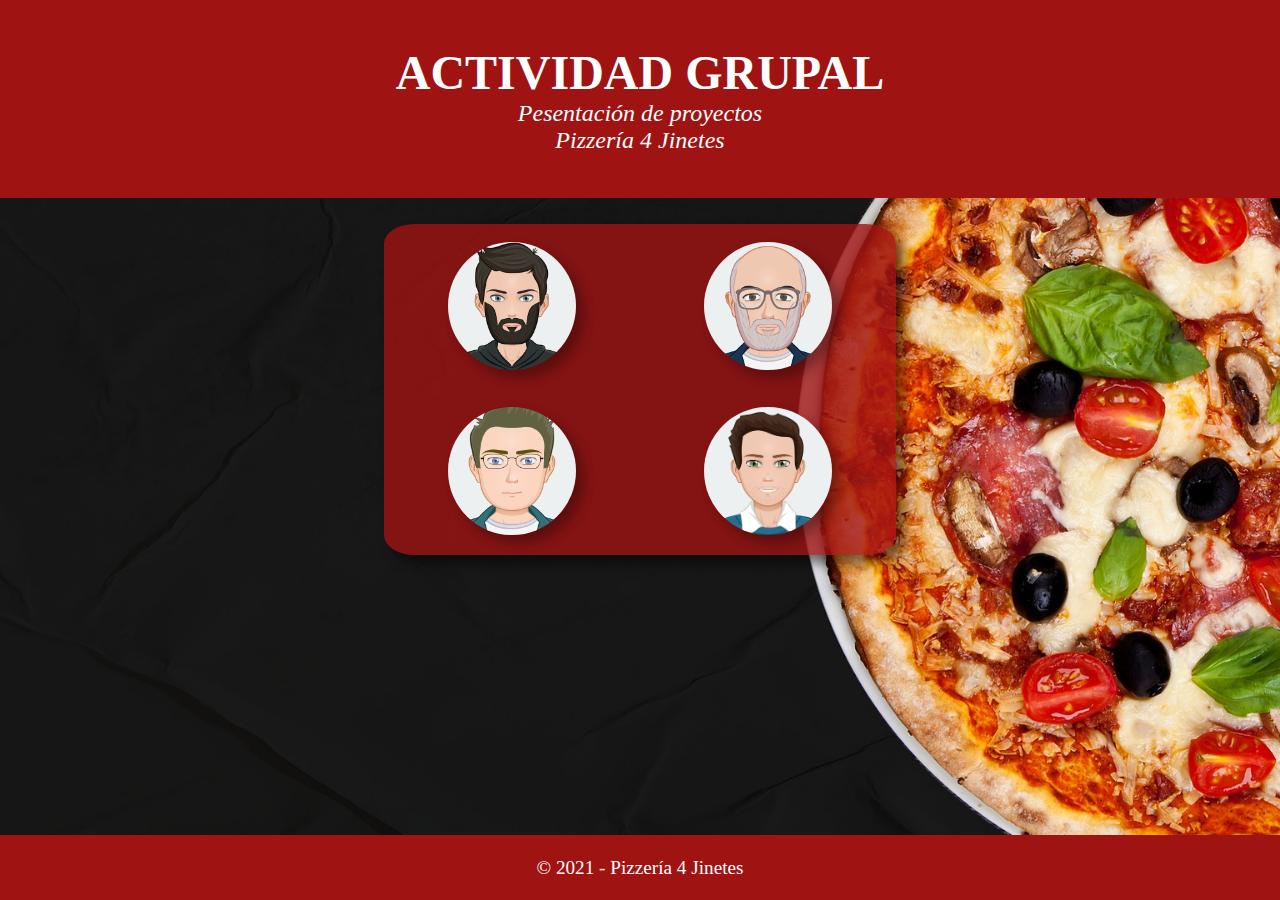
<file: index.html>
<!DOCTYPE html>
<html lang="es">
<head>
    <meta charset="UTF-8">
    <meta http-equiv="X-UA-Compatible" content="IE=edge">
    <meta name="viewport" content="width=device-width, initial-scale=1.0">
    <title>Actividad 3 GRUPAL - INDICE</title>
    <script defer src="scripts/script.js"></script>
    <link rel="stylesheet" href="styles/style.css">
</head>
<body>
    <div class="contenedor">
        <header>
            <div>
                <h1>ACTIVIDAD GRUPAL</h1>
                <h2>Pesentación de proyectos</h2>
                <h2>Pizzería 4 Jinetes</h2>
            </div>
        </header>

        <div class="imagenes">
            <div>
                <a href="alvaro/index.html" target="_blank"><img src="images/avatar-alvaro.png" id="img" alt="Alvaro" class="imagen_autor"></a>
            </div>
            <div>
                <a href="joseAntonio/index.html" target="_blank"><img src="images/avatar-jose.png" alt="Jose Antonio" class="imagen_autor"></a>
            </div>
            <div>
                <a href="raul/index.html" target="_blank"><img src="images/avatar-raul.png" alt="Raul" class="imagen_autor"></a>
            </div>
            <div>
                <a href="migue/index.html" target="_blank"><img src="images/avatar-migue.png" alt="Miguel" class="imagen_autor"></a>
            </div>
            
        </div>


        <footer>
            <p>&copy; 2021 - Pizzería 4 Jinetes</p>
        </footer>
    </div>
</body>
</html>
</file>
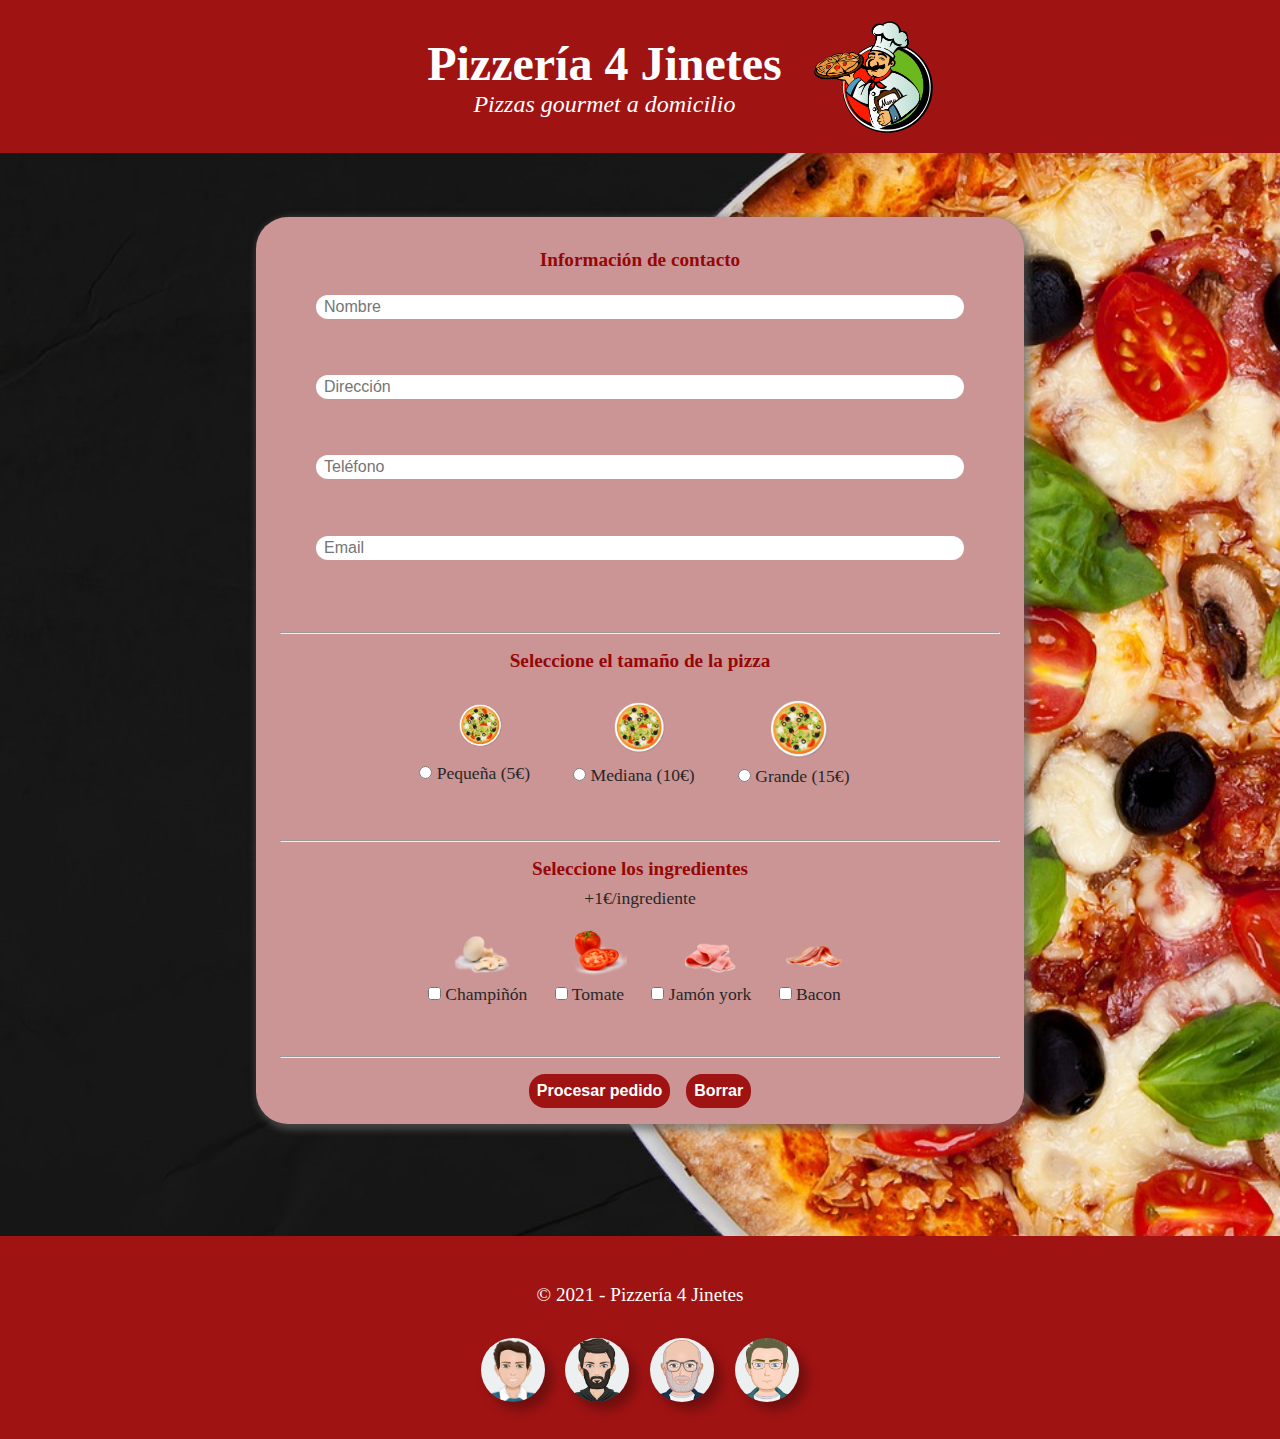
<file: Alvaro/index.html>
<!DOCTYPE html>
<html lang="en">
<head>
    <meta charset="UTF-8">
    <meta http-equiv="X-UA-Compatible" content="IE=edge">
    <meta name="viewport" content="width=device-width, initial-scale=1.0">
    <title>Actividad 3</title>
    <script defer src="scripts/script.js"></script>
    <link rel="stylesheet" href="styles/style.css">
</head>
<body>
    <header>
        <div>
            <h1>Pizzería 4 Jinetes</h1>
            <h2>Pizzas gourmet a domicilio</h2>
        </div>
        <img src="images/pizza.png" alt="logo pizza" class="logo">
    </header>

    <form action="ejemplo.php" method="POST" id="formulario">
        <div class="bloque bloque_1">
            <h3>Información de contacto</h3>
            <input type="text" id="nombre" name="nombre" placeholder="Nombre" class="input input_nombre"><br>
            <div class="mensajeError mensajeError1"></div>
            <input type="text" id="dir" name="direccion" placeholder="Dirección" class="input input_dir"><br>
            <div class="mensajeError mensajeError2"></div>
            <input type="tel" id="tlf" name="telefono" placeholder="Teléfono" class="input input_tel"><br>
            <div class="mensajeError mensajeError3"></div>
            <input type="email" id="email" name="email" placeholder="Email" class="input input_email"><br>
            <div class="mensajeError mensajeError4"></div>
        </div>
        <hr>

        <div class="bloque bloque_2">
            <h3>Seleccione el tamaño de la pizza</h3>
            <div class="contenedor_pizzas">      
                <div class="contenedor_tamano">
                    <img src="images/icono_pizza.png" alt="icono pizza" class="icono_pizza icono_pizza_1">
                    <div>
                        <input type="radio" id="pequeña" name="tamaño" value="pequeña" class="radio" data-id="5">
                        <label for="pequeña">Pequeña (5&euro;)</label>
                    </div>
                </div>

                <div class="contenedor_tamano">
                    <img src="images/icono_pizza.png" alt="icono pizza" class="icono_pizza icono_pizza_2">
                    <div>
                        <input type="radio" id="mediana" name="tamaño" value="mediana" class="radio" data-id="10">
                        <label for="mediana">Mediana (10&euro;)</label>
                    </div>
                </div>

                <div class="contenedor_tamano">
                    <img src="images/icono_pizza.png" alt="icono pizza" class="icono_pizza icono_pizza_3">
                    <div>
                        <input type="radio" id="grande" name="tamaño" value="grande" class="radio" data-id="15">
                        <label for="grande">Grande (15&euro;)</label>
                    </div>
                </div>
            </div>
            <div class="mensajeError mensajeError5"></div>
        </div>
        <hr>

        <div class="bloque bloque_3">
            <h3>Seleccione los ingredientes</h3>
            <p>+1&euro;/ingrediente</p>
            <div class="contenedor_ingredientes">
                <div class="cont_ingred">
                    <img src="images/champi.png" alt="champiñon" class="ingrediente">
                    <div>
                        <input type="checkbox" id="champi" name="ingredientes" value="champiñon" class="checkbox">
                        <label for="champi">Champiñón</label>
                    </div>
                </div>

                <div class="cont_ingred">
                    <img src="images/tomate.png" alt="tomate" class="ingrediente">
                    <div>
                        <input type="checkbox" id="tomate" name="ingredientes" value="tomate" class="checkbox">
                        <label for="tomate">Tomate</label>
                    </div>
                </div>

                <div class="cont_ingred">
                    <img src="images/york.png" alt="york" class="ingrediente">
                    <div>
                        <input type="checkbox" id="york" name="ingredientes" value="york" class="checkbox">
                        <label for="york">Jamón york</label>
                    </div>
                </div>

                <div class="cont_ingred">
                    <img src="images/bacon.png" alt="bacon" class="ingrediente">
                    <div>
                        <input type="checkbox" id="bacon" name="ingredientes" value="bacon" class="checkbox">
                        <label for="bacon">Bacon</label>
                    </div>
                </div>
            </div>
            <div class="mensajeError mensajeError6"></div>
        </div>
        <hr>
        <div class="botones">
            <input type="submit" value="Procesar pedido" class="submit">
            <input type="reset" value="Borrar" class="reset">
        </div>
    </form>

    <div class="modal hidden">
        <button class="cerrar_modal">&times;</button>
        <img src="images/reparto.png" alt="reparto" class="reparto">
        <h3>¡Su pizza está en camino!</h3>
        <p class="infoPedido"></p>
        <p class="infoPedido2"></p>
        <h3>Resumen del pedido</h3>
        <p class="pizza"></p>
        <p class="ingredientes"></p>
        <h4 class="precioTotal"></h4>
    </div>

    <div class="overlay hidden"></div>

    <footer>
        <p>&copy; 2021 - Pizzería 4 Jinetes</p>
        <div class="nosotros">
            <img src="images/avatar-migue.png" alt="Miguel" class="imagen_autor">
            <img src="images/avatar-alvaro.png" alt="Alvaro" class="imagen_autor">
            <img src="images/avatar-jose.png" alt="Jose Antonio" class="imagen_autor">
            <img src="images/avatar-raul.png" alt="Raul" class="imagen_autor">
        </div>
    </footer>

</body>
</html>
</file>
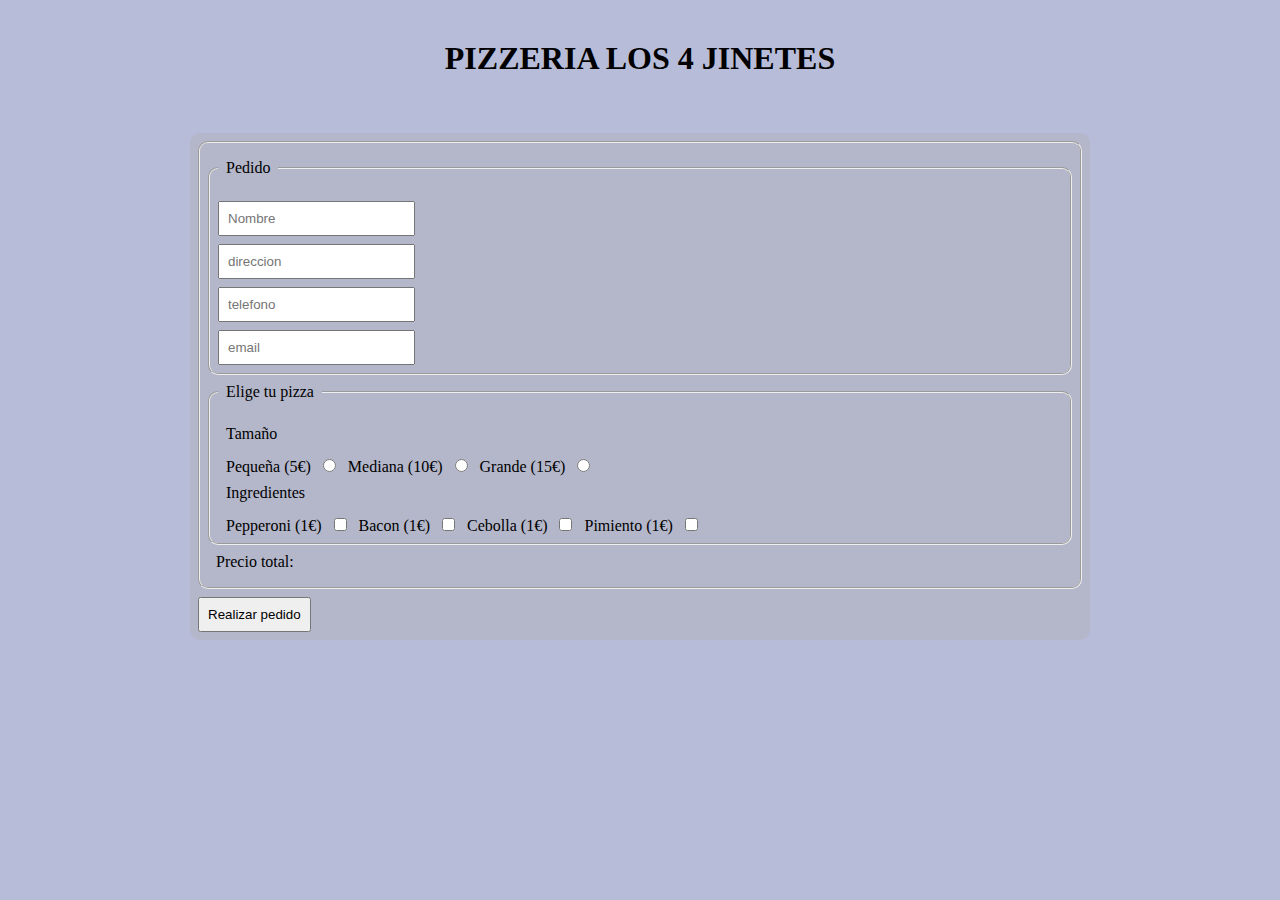
<file: Raul/index.html>
<!DOCTYPE html>
<html lang="en">
<head>
    <meta charset="UTF-8">
    <meta http-equiv="X-UA-Compatible" content="IE=edge">
    <meta name="viewport" content="width=device-width, initial-scale=1.0">
    <link rel="stylesheet" type="text/css" href="styles/style.css">
    <script type="text/javascript" src="js/actividad3.js"></script>
    <title>Formularios</title>
</head>
<body>
    <h1>PIZZERIA LOS 4 JINETES</h1>

    <form id="formulario" action="servidor" method="get">
    <fieldset>
        <fieldset>
            <legend>Pedido</legend>
            <input type="text" id="nombre" name="nombre" placeholder="Nombre">
            <span id="span_nombre">Debe introducir un nombre</span>
            <span id="span_nombre_erroneo"> Nombre no válido (La primera letra debe ser mayúscula) </span>
            <br>
            <input type="text" id="direccion" name="direccion" placeholder="direccion">
            <span id="span_direccion">Debe introducir una direccion</span>
            <br>
            <input type="tel" id="telefono" name="telefono" placeholder="telefono">
            <span id="span_telefono">Debe introducir un teléfono</span>
            <span id="span_telefono_erroneo"> Número de telefono erroneo </span>
            <br>
            <input type="email" id="email" name="email" placeholder="email">
            <span id="span_email">Debe introducir un email</span>
            <span id="span_email_erroneo"> Email erroneo </span>
        </fieldset>   
        <fieldset>
            <legend>Elige tu pizza</legend>

            <p id="tamanio">Tamaño <span id="span_tamanio">Debe seleccionar un tamaño</span></p>
            <label for="pequena">Pequeña (5€)</label>
            <input type="radio" id="pequena" name="tamanio" value="pequena">
            <label for="mediana">Mediana (10€)</label>
            <input type="radio" id="mediana" name="tamanio" value="mediana">
            <label for="grande">Grande (15€)</label>
            <input type="radio" id="grande" name="tamanio" value="grande">
            

            <p id="ingredient">Ingredientes <span id="span_ingredient">Debe elegir al menos un ingrediente</span></p>
            <label for="pepperoni">Pepperoni (1€)</label>
            <input type="checkbox" id="pepperoni" name="ingredient" value="pepperoni">
            <label for="bacon">Bacon (1€)</label>
            <input type="checkbox" id="bacon" name="ingredient" value="bacon">
            <label for="cebolla">Cebolla (1€)</label>
            <input type="checkbox" id="cebolla" name="ingredient" value="cebolla">
            <label for="pimiento">Pimiento (1€)</label>
            <input type="checkbox" id="pimiento" name="ingredient" value="pimiento">
             
        </fieldset> 
        <p id="precioTotal">Precio total: </p>
    </fieldset> 
    <input type="button" id="botonRealizaPedido"value="Realizar pedido">
    </form>
    
</body>
</html>
</file>
<file: styles/style.css>
* {
    box-sizing: border-box;
    margin: 0;
    padding: 0;
}

body {
    width: 100vw;
    height: 100vh;
    font-size: 62.5%;
    background-color: rgb(70, 70, 70);
    background-image: url("../images/fondo_pizza.jpg");
    /* background-blend-mode: screen; */
    background-position:right;
    background-size: cover;
    background-repeat: no-repeat;
    
}

.contenedor{
    width: 100%;
    height: 100%;
    margin: 0 auto;
    display: flex;
    flex-direction: column;
    flex-wrap: nowrap;
}

header {
    background-color: rgb(160, 19, 19);
    color: white;
    padding: rem;
    display: flex;
    flex-direction: row;
    justify-content: center;
    align-items: center;
    width: 100%;
    height: 22%;

}

header h1 {
    font-size: 3rem;
    text-align: center;
}

header h2 {
    font-size: 1.5rem;
    text-align: center;
    font-weight: 300;
    font-style: italic;
}

.imagenes{
    width: 40%;
    height: fit-content;
    margin: 2% auto;
    display: flex;
    flex-direction: row;
    flex-wrap: wrap;
    justify-content: flex-end;
    background-color: rgba(160, 19, 19, 0.8);
    border-radius: 6%;
    box-shadow: .5rem .5rem .7rem rgba(0, 0, 0, .5);
}

.imagenes div{
    width: 50%;
    align-content:flex-end;
    text-align: center;
    margin: 3.5% auto;
}

.imagen_autor {
    margin: 0 .5rem;
    height: 10vw;
    border-radius: 50%;
    box-shadow: .5rem .5rem .7rem rgba(0, 0, 0, .3);
}


footer {
    position: fixed;
    bottom: 0;
    width: 100%;
    height: 65px;
    background-color: rgb(160, 19, 19);
    color: white;
    display: flex;
    flex-direction: column;
    justify-content: center;
    align-items: center;
    font-size: 1.2rem;
}
</file>
<file: Alvaro/styles/style.css>
* {
    box-sizing: border-box;
    margin: 0;
    padding: 0;
}

body {
    font-size: 62.5%;
    background-color: rgb(70, 70, 70);
    background-image: url("../images/fondo_pizza.jpg");
    /* background-blend-mode: screen; */
    background-position:right;
    background-size: cover;
    background-repeat: no-repeat;
}

header {
    background-color: rgb(160, 19, 19);
    color: white;
    padding: 1rem;
    display: flex;
    flex-direction: row;
    justify-content: center;
    align-items: center;
    height: 17vh;
    padding-left: 6rem;
}

header h1 {
    font-size: 3rem;
    text-align: center;
}

header h2 {
    font-size: 1.5rem;
    text-align: center;
    font-weight: 300;
    font-style: italic;
}

.logo {
    margin-left: 2rem;
    height: 7rem;
}

h3 {
    font-size: 1.2rem;
    margin-top: 1rem;
    margin-bottom: 1.5rem;
    color: rgb(150, 7, 7);
}

form {
    margin: 0 auto;
    margin-top: 4rem;
    padding: 1rem 1.5rem;
    background-color: rgb(203, 149, 149);
    width: 60%;
    font-size: 1.1rem;
    border-radius: 2rem;
    box-shadow: 3px 3px 7px 3px rgba(96, 96, 96, 0.619);
    color: rgb(40, 39, 39);
}

input {
    margin-bottom: .2rem;
}

input[type="text"], input[type="tel"], input[type="email"] {
    padding: .2rem .5rem;
    height: 1.5rem;
    font-size: 1rem;
    width: 90%;
    border-radius: 2rem;
    border: none;
}

label {
    margin-right: .7rem;
}

.bloque {
    display: flex;
    flex-direction: column;
    justify-content: center;
    align-items: center;
    margin-bottom: 1rem;
}

.bloque_3 h3 {
    margin-bottom: .5rem;
}

.bloque_3 p {
    margin-bottom: .7rem;
}

.botones {
    margin-top: 1rem;
    display: flex;
    flex-direction: row;
    justify-content: center;
}

.submit, .reset {
    padding: .5rem;
    font-size: 1rem;
    border: none;
    border-radius: 1rem;
    margin: 0 .5rem;
    background-color: rgb(160, 19, 19);
    color: white;
    cursor: pointer;
    font-weight: bold;
}

.submit:hover, .reset:hover {
    background-color: white;
    color: rgb(160, 19, 19);
}

.contenedor_pizzas {
    display: flex;
    flex-direction: row;
    justify-content: center;
    align-items: center;
}

.contenedor_tamano {
    margin: 0 1rem;
    display: flex;
    flex-direction: column;
    align-items: center;
    justify-content: space-around;
    height: 6rem;
}


.icono_pizza_1 {
    height: 2.7rem;
}

.icono_pizza_2 {
    height: 3.2rem;
}

.icono_pizza_3 {
    height: 3.6rem;
}

.contenedor_ingredientes {
    display: flex;
    flex-direction: row;
    justify-content: space-between;
    align-items: center;
}

.cont_ingred {
    display: flex;
    flex-direction: column;
    align-items: center;
    justify-content: center;
    margin: 0 .5rem;
}

.ingrediente {
    height: 4rem;
}

.mensajeError {
    padding: 0 .5rem;
    margin-top: .5rem;
    margin-bottom: 1.5rem;
    color: rgb(240, 3, 3);
    font-weight: bold;
    background-color: rgb(242, 222, 8);
    border-radius: 1rem;
}

.mensajeError5 {
    margin-top: .5rem;
}

.mensajeError6 {
    margin-top: .7rem;
}


footer {
    margin-top: 7rem;
    height: min-content;
    background-color: rgb(160, 19, 19);
    color: white;
    display: flex;
    flex-direction: column;
    justify-content: center;
    align-items: center;
    font-size: 1.2rem;
}

footer p {
    margin-top: 3rem;
}

.nosotros {
    margin-top: 2rem;
    margin-bottom: 2rem;
}

.imagen_autor {
    margin: 0 .5rem;
    height: 4rem;
    border-radius: 2rem;
    box-shadow: .5rem .5rem .7rem rgba(0, 0, 0, .3);
}

.modal {
    position: fixed;
    top: 50%;
    left: 50%;
    transform: translate(-50%, -50%);
    z-index: 3;
    font-size: 2rem;
    width: 70%;
    padding: 2rem;
    border-radius: 1rem;
    box-shadow: 0 3rem 5rem rgba(0, 0, 0, .3);
    background-color: rgb(128, 33, 33);
    color: white;
    text-align: center;
    display: flex;
    flex-direction: column;
    align-items: center;
    justify-content: center;
}

.modal h3 {
    margin-top: 1.2rem;
    font-size: 1.8rem;
    color: rgb(245, 149, 149);
}

.modal p {
    font-size: 1.2rem;
    margin-bottom: 1rem;
}

.precioTotal {
    margin-top: 2rem;
    font-size: 1.4rem;
    font-weight: bold;
    padding: .5rem 1rem;
    background-color: rgb(157, 65, 65);
    border: 1px solid white;
    border-radius: 1.5rem;
}

.cerrar_modal {
    position: absolute;
    top: 1%;
    right: 3%;
    border: none;
    cursor: pointer;
    font-size: 3rem;
    color: white;
    background: none;
}

.cerrar_modal:hover {
    color: rgb(225, 89, 89);
}

.infoPedido2 {
    padding-bottom: 2rem;
    border-bottom: 1px solid white;
}

.reparto {
    height: 7rem;
}

.overlay {
    position: fixed;
    top: 0;
    left: 0;
    width: 100%;
    height: 100%;
    background-color: rgba(0, 0, 0, .8);
    backdrop-filter: blur(3px);
    z-index: 1;
}

.hidden {
    display: none;
}
</file>
<file: Raul/styles/style.css>
* {
    box-sizing: border-box;
    padding: 0.5rem;
    margin: 0;
}

body {
    background-color: rgb(183, 188, 216);
}

span{
    color: red;
}

#span_nombre, #span_direccion, #span_telefono, #span_email, #span_tamanio,#span_ingredient,
 #span_telefono_erroneo, #span_nombre_erroneo, #span_email_erroneo{
    display: none;
}
h1{
    text-align: center;
    margin: 1rem;
}

form{
    width: 900px;
    margin: 3rem auto;
    border-radius: 10px;
    background-color:rgb(180, 183, 202);
}

fieldset{
    border-radius: 10px;
}
input{
    margin-top: 0.5rem;
}
</file>
